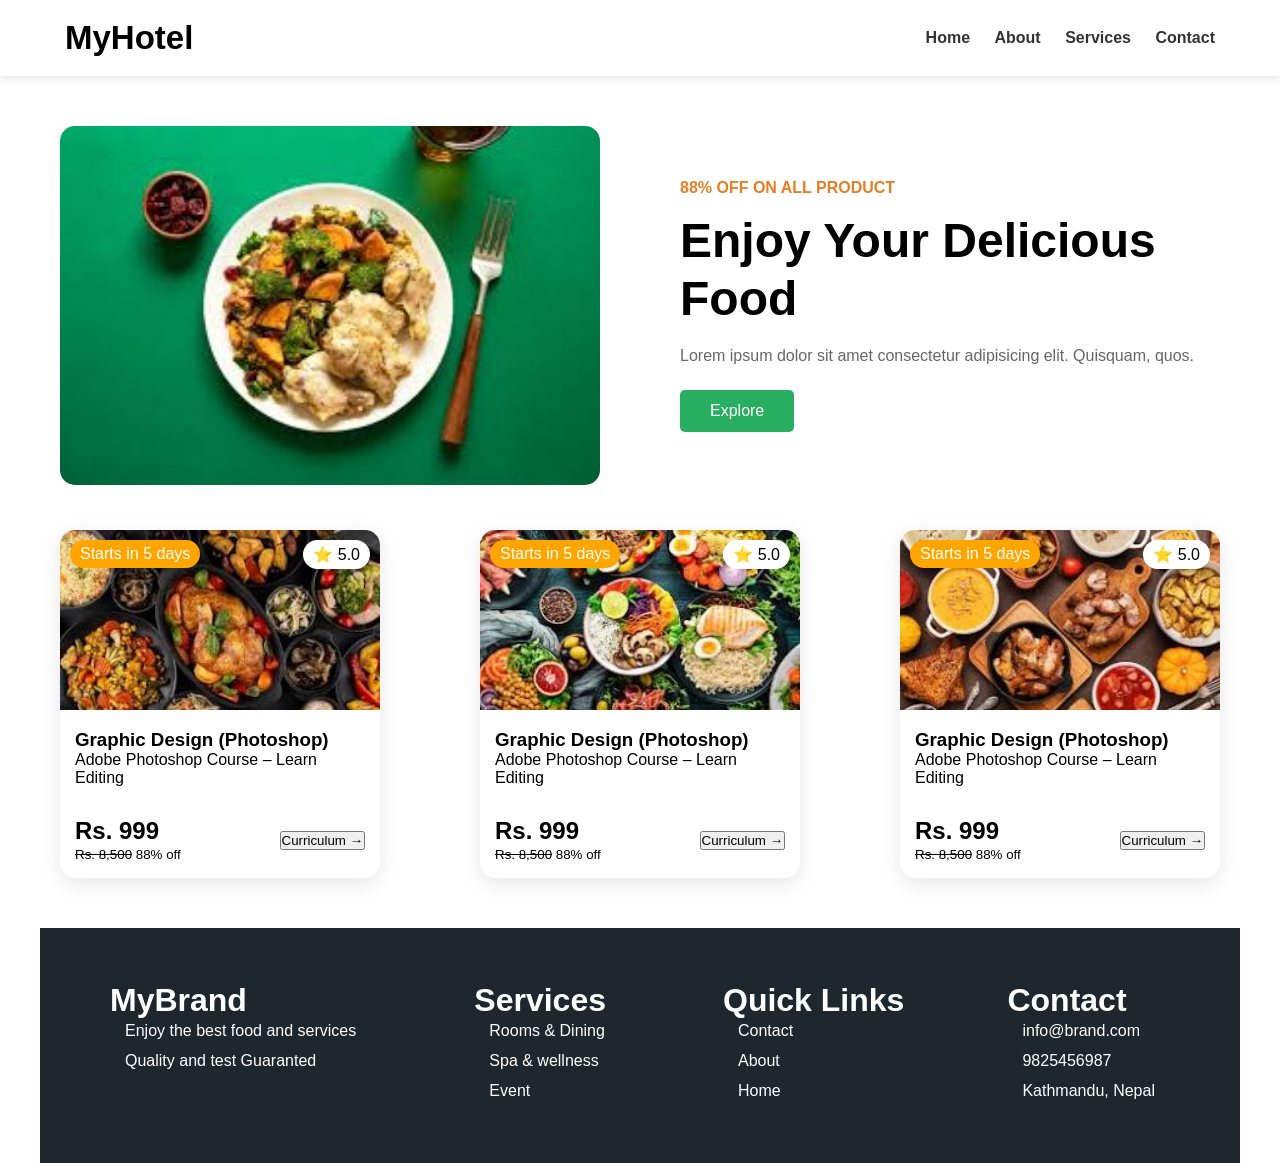
<file: index.html>
<!DOCTYPE html>
<html lang="en">

<head>
    <meta charset="UTF-8">
    <meta name="viewport" content="width=device-width, initial-scale=1.0">
    <title>Hotel Website</title>
    <link rel="stylesheet" href="style.css">
</head>

<body>
    <header>
        <nav class="navbar">
            <div class="logo">
              <strong>MyHotel</strong>
              
            </div>
            <div class="nav-links">
                <a href="#">Home</a>
                <a href="">About</a>
                <a href="#">Services</a>
                <a href="contact.html">Contact</a>
            </div>
        </nav>
    </header>

    <main class="container">
        <section class="hero">
            <div class="hero-img">
                <img src="image/download (1).jpg" alt="Delicious Food">
            </div>
            <div class="height1">

            </div>
            <div class="hero-content">
                <h4>88% Off on all Product</h4>
                <h1>Enjoy Your Delicious Food</h1>
                <p>Lorem ipsum dolor sit amet consectetur adipisicing elit. Quisquam, quos.</p>
                <button class="btn">Explore</button>
            </div>
        </section>
        <section class="section_class">
            <!-- <div class="food">
                <div>
                    <img src="image/download (2).jpg" alt="food">
                </div>
                
                <div>
                    <img src="image/download (3).jpg" alt="food">
                </div>
                <div>
                    <img src="image/download.jpg" alt="food image">
                </div>
            </div> -->

            <div class="card">

                <!-- Top Image -->
                <div class="card-top">
                    <img src="image/download (2).jpg" alt="">

                    <span class="badge">Starts in 5 days</span>
                    <span class="rating">⭐ 5.0</span>
                </div>

                <!-- Content -->

                <div class="card-body">
                    <h3>Graphic Design (Photoshop)</h3>
                    <p>Adobe Photoshop Course – Learn Editing</p>
                </div>

                <!-- Footer -->
                <div class="card-footer">
                    <div>
                        <h2>Rs. 999</h2>
                        <small><del>Rs. 8,500</del> 88% off</small>
                    </div>

                    <button>Curriculum →</button>
                </div>

            </div>
            <div class="card">

                <!-- Top Image -->
                <div class="card-top">
                    <img src="image/download (3).jpg" alt="">

                    <span class="badge">Starts in 5 days</span>
                    <span class="rating">⭐ 5.0</span>
                </div>

                <!-- Content -->
                <div class="card-body">
                    <h3>Graphic Design (Photoshop)</h3>
                    <p>Adobe Photoshop Course – Learn Editing</p>
                </div>

                <!-- Footer -->
                <div class="card-footer">
                    <div>
                        <h2>Rs. 999</h2>
                        <small><del>Rs. 8,500</del> 88% off</small>
                    </div>

                    <button>Curriculum →</button>
                </div>

            </div>

            <div class="card">

                <!-- Top Image -->
                <div class="card-top">
                    <img src="image/download.jpg" alt="">

                    <span class="badge">Starts in 5 days</span>
                    <span class="rating">⭐ 5.0</span>
                </div>

                <!-- Content -->
                <div class="card-body">
                    <h3>Graphic Design (Photoshop)</h3>
                    <p>Adobe Photoshop Course – Learn Editing</p>
                </div>

                <!-- Footer -->
                <div class="card-footer">
                    <div>
                        <h2>Rs. 999</h2>
                        <small><del>Rs. 8,500</del> 88% off</small>
                    </div>

                    <button>Curriculum →</button>
                </div>

            </div>
        </section>
    </main>

    <!-- <footer>
        <div class="footer_class">
            <div class="img_class1">
                <h1>My Hotel</h1>
                <img src="image/download.png" alt="my hotel">
                <p>Enjoy the best food and services with us</p>
                <p>Guality and test gauranted</p>
            </div>
            <div class="quick">
                <h1>quick Link</h1>
                <a href="">Home</a>
                <a href="">About</a>
                <a href="">Services</a>
            </div>
            <div class="contact">
                <h1>Contact</h1>
                <a href="">9812245879</a>
                <a href="">info@gmail.com</a>
                <a href="">Location Kathmandu</a>
            </div>
        </div>
    </footer> -->
  <footer>
        <div class="flex">
            <div class="height">
                <h1>MyBrand</h1>
                <p>Enjoy the best food and services</p>
                <p>Quality and test Guaranted</p>
            </div>
            <div class="height">
                <h1>Services</h1>
                <p>Rooms & Dining</p>
                <p>Spa & wellness </p>
                <p>Event</p>
            </div>
            <div class="height">
                <h1>Quick Links</h1>

                <a href="">Contact</a>
                <a href="">About</a>
                <a href="">Home</a>
            </div>
            <div class="height">
                <h1>
                    Contact
                </h1>
                <a href="">info@brand.com</a>
                <a href="">9825456987</a>
                <a href="">Kathmandu, Nepal</a>
            </div>
        </div>
    </footer>
</body>

</html>
</file>
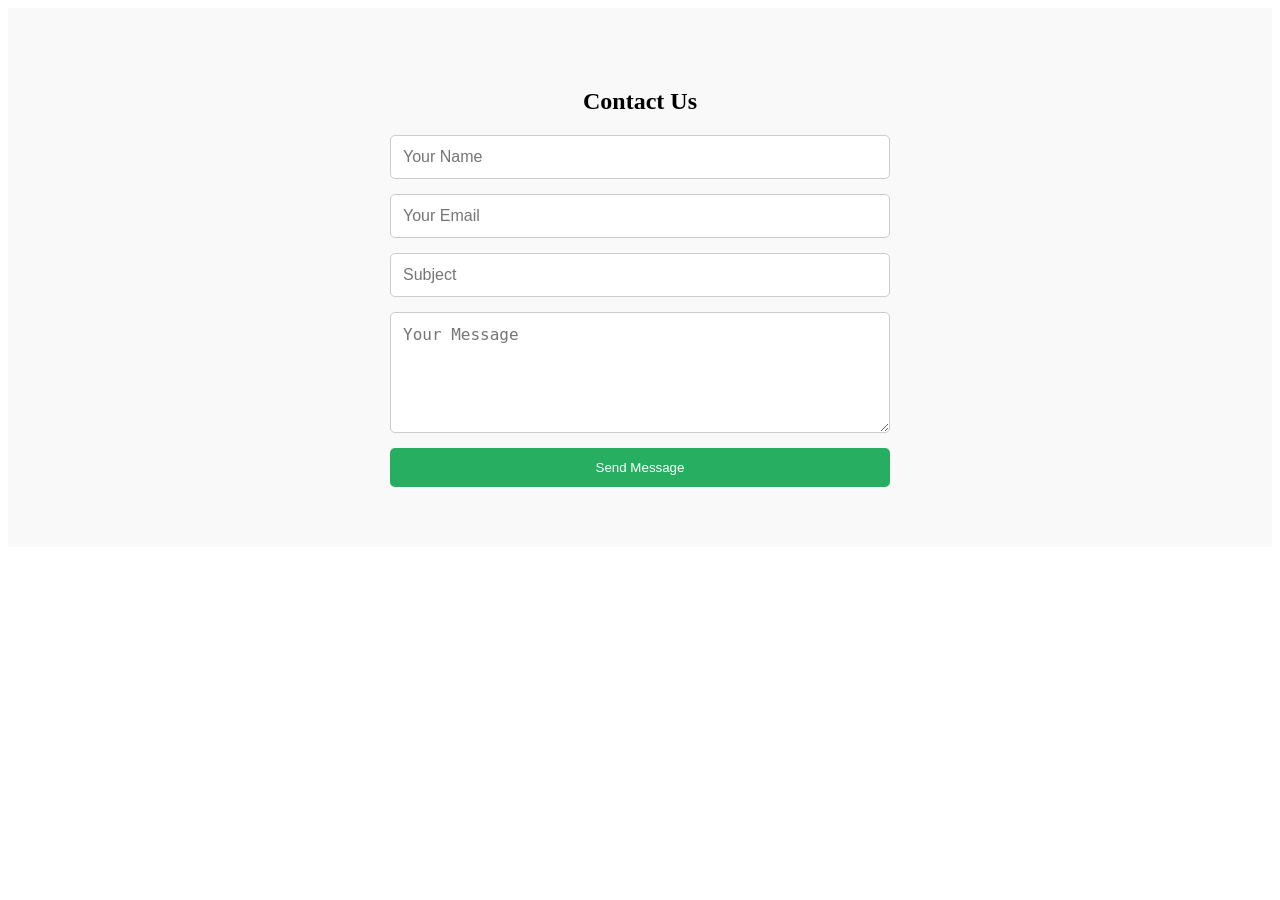
<file: contact.html>
<!DOCTYPE html>
<html lang="en">

<head>
    <meta charset="UTF-8">
    <meta name="viewport" content="width=device-width, initial-scale=1.0">
    <title>Document</title>
    <link rel="stylesheet" href="about.css">
</head>

<body>
    <section class="contact">
  <h2>Contact Us</h2>

  <form class="contact-form">
    <input type="text" placeholder="Your Name" required>
    <input type="email" placeholder="Your Email" required>
    <input type="text" placeholder="Subject">
    <textarea rows="5" placeholder="Your Message"></textarea>
    <button type="submit">Send Message</button>
  </form>
</section>
</body>

</html>
</file>
<file: style.css>
/* Basic Reset */
* {
    margin: 0;
    padding: 0;
    box-sizing: border-box;
    font-family: Arial, sans-serif;
}

/* Header & Navbar */
header {
    background-color: #fff;
    box-shadow: 0 2px 10px rgba(0, 0, 0, 0.1);
}

.navbar {
    display: flex;
    justify-content: space-between;
    align-items: center;
    max-width: 1200px;
    margin: 0 auto;
    padding: 19px 25px;
}

strong{
    font-size: 33px;
}
.nav-links a {
    text-decoration: none;
    color: #333;
    margin-left: 20px;
    font-weight: bold;
}

a:hover {
    background-color: #219150;
    transition: 0.5s;
    color: white;
    padding: 5px 7px;
}

/* Container */
.container {
    max-width: 1200px;
    margin: 50px auto;
    padding: 0 20px;
}

/* Hero Section (Main Part) */
.hero {
    display: flex;
    align-items: center;
    /* Vertical center alignment */
    justify-content: space-between;
    gap: 40px;
    /* Image aur text ke beech gap */
}

/* Image 50% width */
.hero-img {
    width: 50%;
}

.hero-img img {
    width: 100%;
    height: auto;
    border-radius: 15px;
    /* Thode round corners */
    display: block;
}

/* Text Content 50% width */
.hero-content {
    width: 50%;
    /* Isse ye bhi 50% jagah lega */
}

.hero-content h4 {
    color: #e67e22;
    text-transform: uppercase;
    margin-bottom: 10px;
    /* background-color: gray; */
}


.height1 {
    height: 5px;
    background-color: #e67e22;
}

.hero-content h1 {
    font-size: 3rem;
    line-height: 1.2;
    margin-bottom: 20px;
}

.hero-content p {
    color: #666;
    margin-bottom: 25px;
}

/* Button Styling */
.btn {
    padding: 12px 30px;
    background-color: #27ae60;
    color: white;
    border: none;
    border-radius: 5px;
    cursor: pointer;
    font-size: 1rem;
    /* transition: 0.3s; */
}

.btn:hover {
    background-color: #219150;
    transition: 0.3s;
}




.food {
    display: flex;
    gap: 1px;
    justify-content: space-between;
    margin-top: 50px;
}

.food img {
    border-radius: 15%;
}





/* Mobile Responsive */
@media (max-width: 768px) {
    .hero {
        flex-direction: column;
        /* Mobile par ek ke neeche ek aayenge */
        text-align: center;
    }

    .section_class {
        flex-direction: column;
        align-items: center;

    }
}







@media (max-width: 768px) {
    .flex {
        flex-direction: column;
        align-items: center;
        text-align: center;
        gap: 25px;
    }

    .height {
        width: 100%;
    }
}






.card {
    width: 320px;
    border-radius: 15px;
    overflow: hidden;
    background: #fff;
    box-shadow: 0 5px 20px rgba(0, 0, 0, 0.1);
}



/* Top Image */
.card-top {
    position: relative;
}

.card-top img {
    width: 100%;
    height: 180px;
    object-fit: cover;
}

/* Badge */
.badge {
    position: absolute;
    top: 10px;
    left: 10px;
    background: orange;
    color: white;
    padding: 5px 10px;
    border-radius: 20px;
}

/* Rating */
.rating {
    position: absolute;
    top: 10px;
    right: 10px;
    background: white;
    padding: 5px 10px;
    border-radius: 20px;
}

/* Content */
.card-body {
    padding: 15px;
}

/* Footer */
.card-footer {
    display: flex;
    justify-content: space-between;
    align-items: center;
    padding: 15px;
}


.section_class {
    margin: 45px 0;
    display: flex;
    justify-content: space-between;
    gap: 27px;
}


.card-top {
    box:hover {
        transform: translateY(-10px);
        /* upar move */
    }
}




.card:hover {
    transform: translateY(-10px);
    transition: 0.3s;
}



footer{
    max-width: 1200px;
    margin-top: 50px;
    margin-left:  auto;
    margin-right: auto;
    background-color: #1e272e;
    color: white;
    padding: 50px 70px;
    line-height: 15px;
}
.flex{
    display: flex;
    justify-content: space-between;

}

h1{
    margin: 15px 0;
    
}

.height a{
    display: flex;
    flex-direction: column;
    text-decoration: none;
    color: white;
}

.height a{
    margin: 15px;
}

.height p{
    margin: 15px;
}
</file>
<file: about.css>
.contact {
    padding: 60px 20px;
    text-align: center;
    background: #f9f9f9;
}

.contact h2 {
    margin-bottom: 20px;
}

.contact-form {
    max-width: 500px;
    margin: auto;
    display: flex;
    flex-direction: column;
    gap: 15px;
}

.contact-form input,
.contact-form textarea {
    padding: 12px;
    border: 1px solid #ccc;
    border-radius: 5px;
    font-size: 1rem;
}

.contact-form button {
    padding: 12px;
    background: #27ae60;
    color: white;
    border: none;
    border-radius: 5px;
    cursor: pointer;
}

.contact-form button:hover {
    background: #219150;
}
</file>
